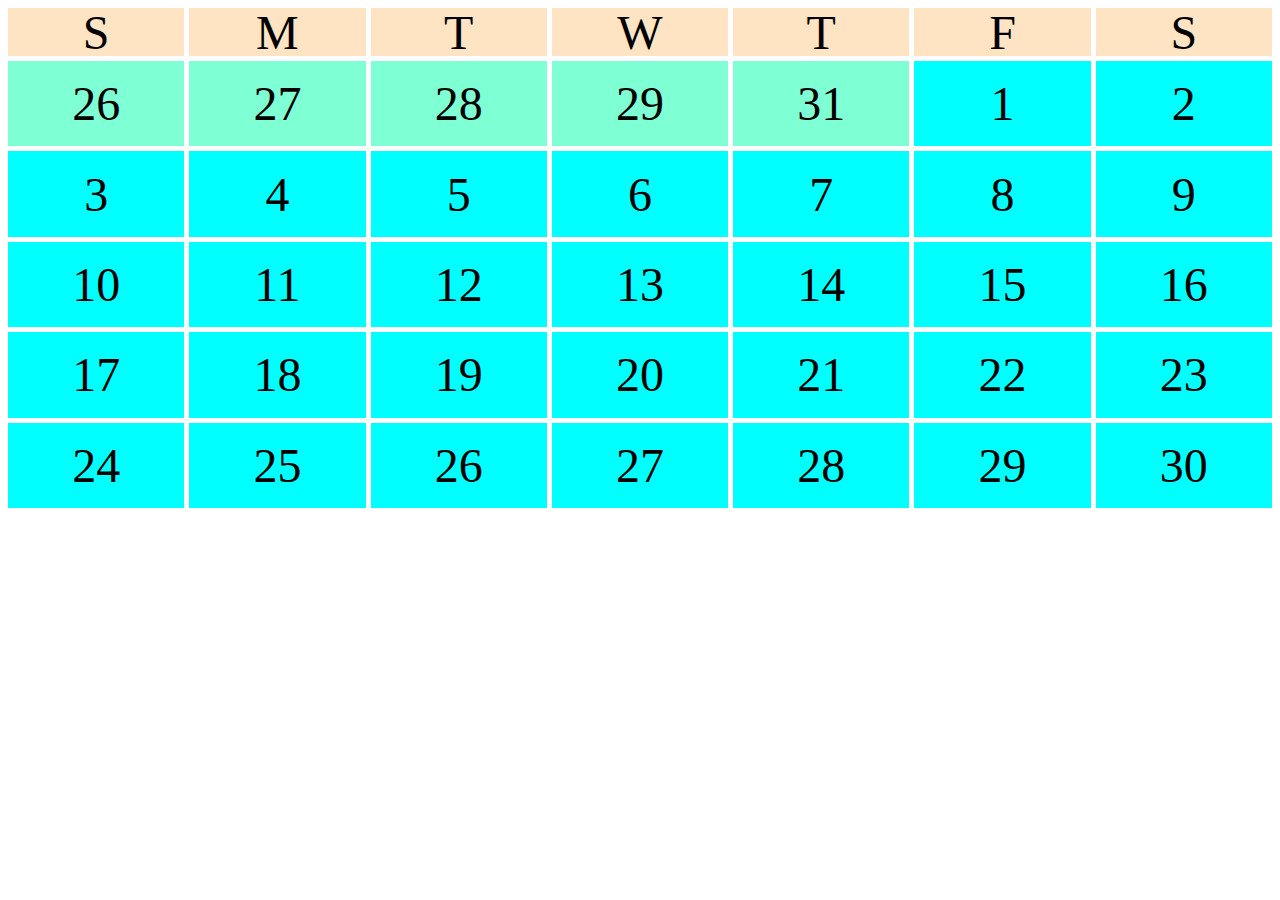
<file: calender.html>
<!DOCTYPE html>
<html lang="en">

<head>
    <meta charset="UTF-8">
    <meta name="viewport" content="width=device-width, initial-scale=1.0">
    <title>Calender</title>

    <style>
        .calender {
            display: grid;
            grid-template-columns: repeat(7, 1fr);
            gap: 5px;
            height: 500px;
            grid-template-rows: 3em repeat(5, 1fr);

        }

        .date {
            background-color: aqua;
            font-size: 3em;
            display: flex;
            justify-content: center;
            align-items: center;

        }

        .date:hover {
            background-color: blue;
        }

        .other-month {
            background-color: aquamarine;
        }

        .day {
            background-color: bisque;
            font-size: 3em;
            display: flex;
            justify-content: center;
            align-items: center;
        }
    </style>


</head>






<body>
    <div class="calender">
        <div class="day">S</div>
        <div class="day">M</div>
        <div class="day">T</div>
        <div class="day">W</div>
        <div class="day">T</div>
        <div class="day">F</div>
        <div class="day">S</div>
        <div class="date other-month">26</div>
        <div class="date other-month">27</div>
        <div class="date other-month">28</div>
        <div class="date other-month">29</div>
        <div class="date other-month">31</div>
        <div class="date">1</div>
        <div class="date">2</div>
        <div class="date">3</div>
        <div class="date">4</div>
        <div class="date">5</div>
        <div class="date">6</div>
        <div class="date">7</div>
        <div class="date">8</div>
        <div class="date">9</div>
        <div class="date">10</div>
        <div class="date">11</div>
        <div class="date">12</div>
        <div class="date">13</div>
        <div class="date">14</div>
        <div class="date">15</div>
        <div class="date">16</div>
        <div class="date">17</div>
        <div class="date">18</div>
        <div class="date">19</div>
        <div class="date">20</div>
        <div class="date">21</div>
        <div class="date">22</div>
        <div class="date">23</div>
        <div class="date">24</div>
        <div class="date">25</div>
        <div class="date">26</div>
        <div class="date">27</div>
        <div class="date">28</div>
        <div class="date">29</div>
        <div class="date">30</div>

    </div>

</body>

</html>
</file>
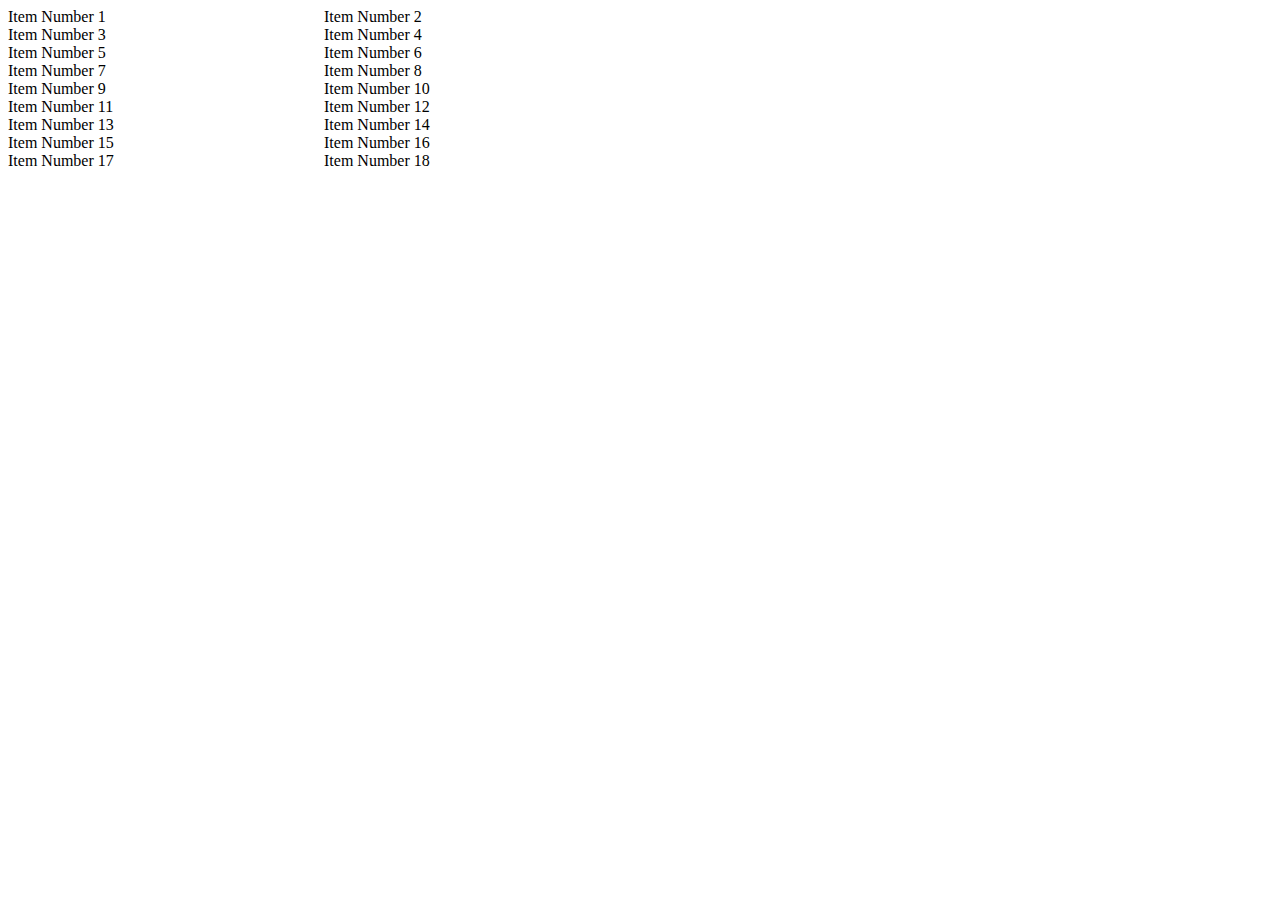
<file: grid-layout.html>
<!DOCTYPE html>
<html lang="en">

<head>
    <meta charset="UTF-8">
    <meta name="viewport" content="width=device-width, initial-scale=1.0">
    <title>Grid Layout</title>

    <style>
        .grid-alayout {
            display: grid;
            grid-template-columns: 25% 75%;
        }
    </style>


</head>

<body>
    <div class="grid-alayout">
        <div class="grid-number">Item Number 1</div>
        <div class="grid-number">Item Number 2</div>
        <div class="grid-number">Item Number 3</div>
        <div class="grid-number">Item Number 4</div>
        <div class="grid-number">Item Number 5</div>
        <div class="grid-number">Item Number 6</div>
        <div class="grid-number">Item Number 7</div>
        <div class="grid-number">Item Number 8</div>
        <div class="grid-number">Item Number 9</div>
        <div class="grid-number">Item Number 10</div>
        <div class="grid-number">Item Number 11</div>
        <div class="grid-number">Item Number 12</div>
        <div class="grid-number">Item Number 13</div>
        <div class="grid-number">Item Number 14</div>
        <div class="grid-number">Item Number 15</div>
        <div class="grid-number">Item Number 16</div>
        <div class="grid-number">Item Number 17</div>
        <div class="grid-number">Item Number 18</div>

    </div>

</body>

</html>
</file>
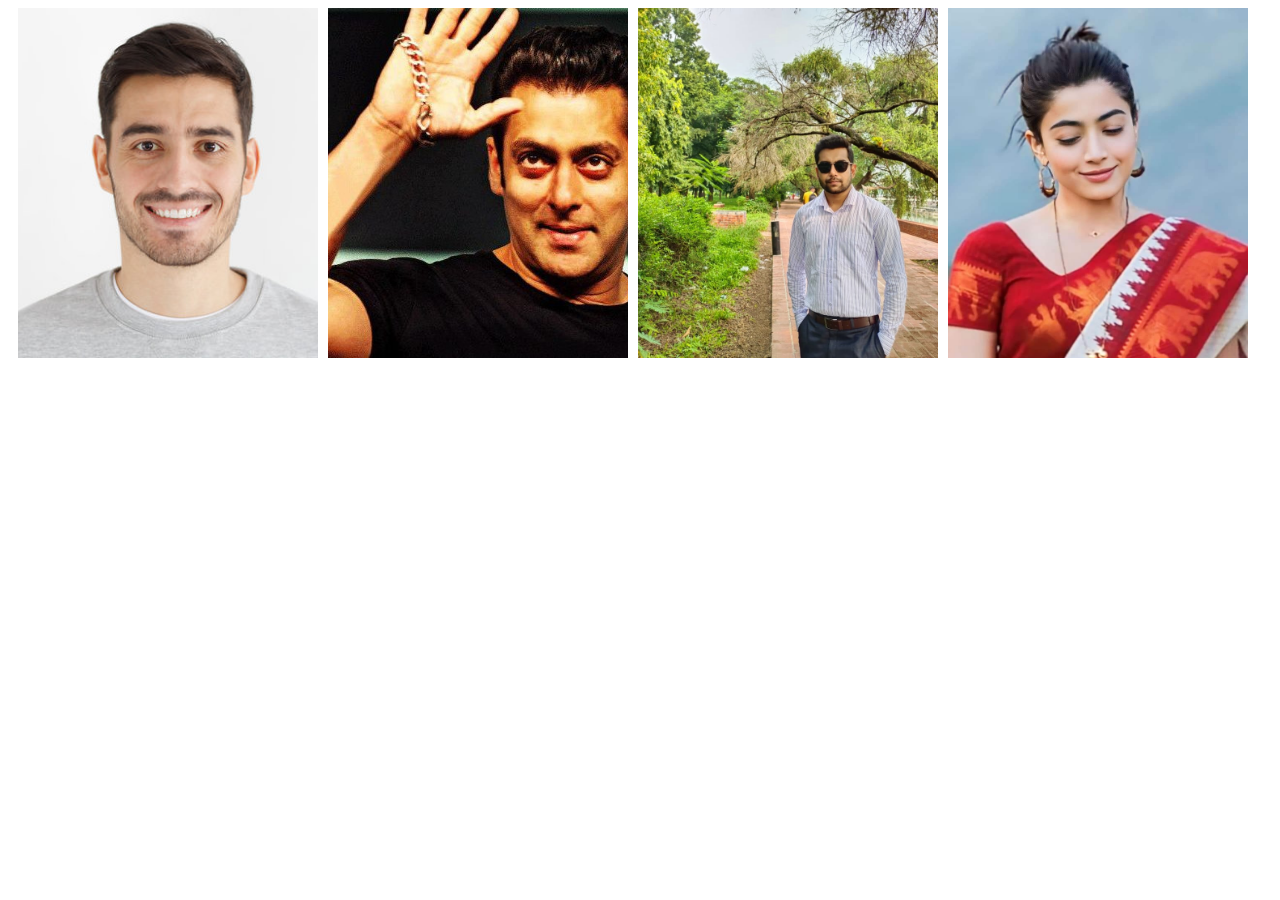
<file: responsiv.html>
<!DOCTYPE html>
<html lang="en">

<head>
    <meta charset="UTF-8">
    <meta name="viewport" content="width=device-width, initial-scale=1.0">
    <title>Responsiv</title>

    <style>
        .photo-album {
            display: flex;
            flex-wrap: wrap;


        }

        .item {
            width: 300px;
            margin-left: 10px;
            position: relative;
            overflow: hidden;
        }

        .image img {
            width: 100%;
            height: 350px;
            object-fit: cover;

        }

        .contain {
            position: absolute;
            top: 0;
            left: 0;
            color: aliceblue;
            padding: 10px;
            background-color: rgb(11, 11, 99, .5);
            height: 330px;
            font-family: 'Lucida Sans', 'Lucida Sans Regular', 'Lucida Grande', 'Lucida Sans Unicode', Geneva, Verdana, sans-serif;
            visibility: hidden;
            cursor: pointer;
            text-align: center;

        }

        .item:hover img {

            transform: scale(1.2);
        }
    </style>


</head>

<body>

    <section>
        <div class="photo-album">
            <div class="item">
                <div class="image">
                    <img src="image/1.jpg" alt="">
                </div>
                <div class="contain">
                    <h1>Name</h1>
                    <p>Lorem ipsum dolor sit amet consectetur adipisicing elit. Eum commodi illum a accusantium id rem.
                        Lorem ipsum dolor sit amet consectetur adipisicing elit. Optio ipsa iusto, animi corrupti sed a
                        vel
                        labore eos voluptatum, debitis, aspernatur voluptate repellendus maxime vero doloribus deserunt
                        tenetur? Enim, dolores?15

                    </p>
                </div>

            </div>




            <div class="item">
                <div class="image">
                    <img src="image/2.jpg" alt="">
                </div>
                <div class="contain">
                    <h1>Name</h1>
                    <p>Lorem ipsum dolor sit amet consectetur adipisicing elit. Eum commodi illum a accusantium id rem.
                        Lorem ipsum dolor sit amet consectetur adipisicing elit. Optio ipsa iusto, animi corrupti sed a
                        vel
                        labore eos voluptatum, debitis, aspernatur voluptate repellendus maxime vero doloribus deserunt
                        tenetur? Enim, dolores?15

                    </p>
                </div>

            </div>






            <div class="item">
                <div class="image">
                    <img src="image/3.jpg" alt="">
                </div>
                <div class="contain">
                    <h1>Name</h1>
                    <p>Lorem ipsum dolor sit amet consectetur adipisicing elit. Eum commodi illum a accusantium id rem.
                        Lorem ipsum dolor sit amet consectetur adipisicing elit. Optio ipsa iusto, animi corrupti sed a
                        vel
                        labore eos voluptatum, debitis, aspernatur voluptate repellendus maxime vero doloribus deserunt
                        tenetur? Enim, dolores?15

                    </p>
                </div>

            </div>







            <div class="item">
                <div class="image">
                    <img src="image/4.jpg" alt="">
                </div>
                <div class="contain">
                    <h1>Name</h1>
                    <p>Lorem ipsum dolor sit amet consectetur adipisicing elit. Eum commodi illum a accusantium id rem.
                        Lorem ipsum dolor sit amet consectetur adipisicing elit. Optio ipsa iusto, animi corrupti sed a
                        vel
                        labore eos voluptatum, debitis, aspernatur voluptate repellendus maxime vero doloribus deserunt
                        tenetur? Enim, dolores?15

                    </p>
                </div>

            </div>
        </div>
    </section>


</body>

</html>
</file>
